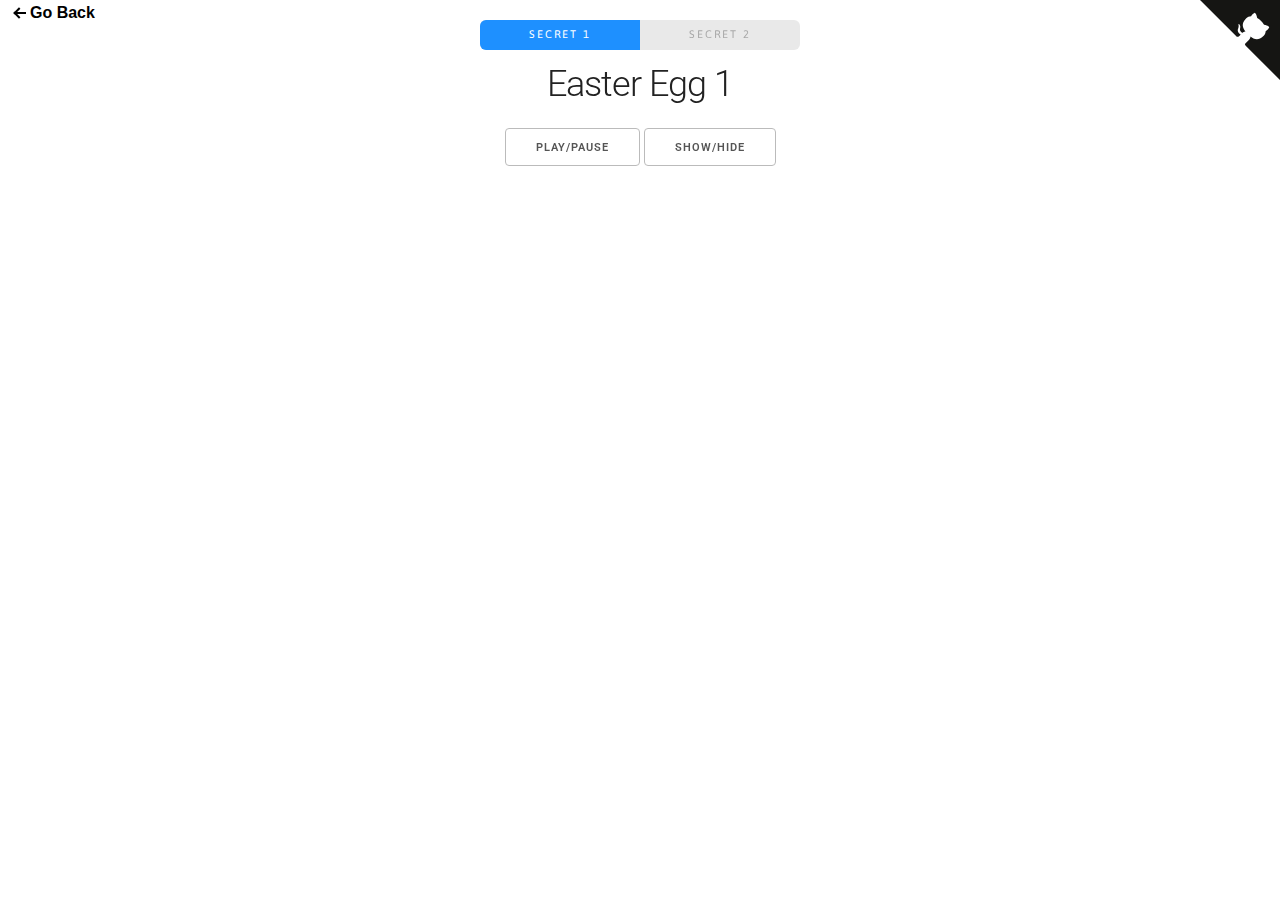
<file: secret.html>
<!DOCTYPE html>
<html lang="en">

<head>
    <meta charset="UTF-8">
    <meta http-equiv="X-UA-Compatible" content="IE=edge">
    <meta name="viewport" content="width=device-width, initial-scale=1.0">

    <title>Easter Egg</title>
    <meta name="author" content="Salman Hasan">
    <meta name="description" content="Fourier-Visualizer Easter Egg Page">

    <!-- FONTS
    –––––––––––––––––––––––––––––––––––––––––––––––––– -->
    <link rel="preconnect" href="https://fonts.gstatic.com">
    <link href="https://fonts.googleapis.com/css2?family=Roboto&display=swap" rel="stylesheet">
    <link href="https://fonts.googleapis.com/css2?family=Asap:wght@400;500;700&display=swap" rel="stylesheet">

    <!-- CSS
    –––––––––––––––––––––––––––––––––––––––––––––––––– -->
    <link rel="stylesheet" href="./libs/normalize.css">
    <link rel="stylesheet" href="./libs/skeleton.css">
    <link rel="stylesheet" href="./main.css">

    <!-- JS
    –––––––––––––––––––––––––––––––––––––––––––––––––– -->
    <script src="./libs/p5.min.js"></script>
    <script src="./libs/jquery.min.js"></script>
    <script src="./libs/p5.sound.min.js"></script>
    <script src="./drawing.js"></script>
</head>

<body>
    <div class="parent">
        <div id="switch-container">
            <div class="inner-container">
                <div class="toggle">
                    <p>Secret 2</p>
                </div>
                <div class="toggle">
                    <p>Secret 1</p>
                </div>
            </div>
            <div class="inner-container" id="toggle-container">
                <div class="toggle">
                    <p>Secret 2</p>
                </div>
                <div class="toggle">
                    <p>Secret 1</p>
                </div>
            </div>
        </div>
    </div>
    <div id="wrapper">
        <div class="parent">
            <div id="view-1" class="parent">
                <h3>Easter Egg 1</h3>
                <div id="secret1"></div>
                <div>
                    <button id="play-sound">Play/Pause</button>
                    <button id="show-amps">Show/Hide</button>
                </div>
            </div>
            <div id="view-2" class="parent">
                <h3>Easter Egg 2</h3>
                <div id="secret2"></div>
                <div>
                    <button id="play-once">Play Once</button>
                    <button id="play-forever" class="button-primary">Play Forever</button>
                </div>
            </div>
        </div>
    </div>
    <a href="./" class="go-back">Go Back</a>
    <a href="https://github.com/MrPancakes39/Fourier-Series-Visualizer" target="_blank" class="github-corner" aria-label="View source on GitHub">
        <svg width="80" height="80" viewBox="0 0 250 250" style="fill:#151513; color:#fff; position: absolute; top: 0; border: 0; right: 0;" aria-hidden="true">
            <path d="M0,0 L115,115 L130,115 L142,142 L250,250 L250,0 Z"></path>
            <path d="M128.3,109.0 C113.8,99.7 119.0,89.6 119.0,89.6 C122.0,82.7 120.5,78.6 120.5,78.6 C119.2,72.0 123.4,76.3 123.4,76.3 C127.3,80.9 125.5,87.3 125.5,87.3 C122.9,97.6 130.6,101.9 134.4,103.2" fill="currentColor" style="transform-origin: 130px 106px;" class="octo-arm"></path>
            <path d="M115.0,115.0 C114.9,115.1 118.7,116.5 119.8,115.4 L133.7,101.6 C136.9,99.2 139.9,98.4 142.2,98.6 C133.8,88.0 127.5,74.4 143.8,58.0 C148.5,53.4 154.0,51.2 159.7,51.0 C160.3,49.4 163.2,43.6 171.4,40.1 C171.4,40.1 176.1,42.5 178.8,56.2 C183.1,58.6 187.2,61.8 190.9,65.4 C194.5,69.0 197.7,73.2 200.1,77.6 C213.8,80.2 216.3,84.9 216.3,84.9 C212.7,93.1 206.9,96.0 205.4,96.6 C205.1,102.4 203.0,107.8 198.3,112.5 C181.9,128.9 168.3,122.5 157.7,114.1 C157.9,116.9 156.7,120.9 152.7,124.9 L141.0,136.5 C139.8,137.7 141.6,141.9 141.8,141.8 Z" fill="currentColor" class="octo-body"></path>
        </svg>
    </a>
    <script src="./secret.js"></script>
</body>

</html>
</file>
<file: libs/skeleton.css>
/*
* Skeleton V2.0.4
* Copyright 2014, Dave Gamache
* www.getskeleton.com
* Free to use under the MIT license.
* http://www.opensource.org/licenses/mit-license.php
* 12/29/2014
*/


/* Table of contents
––––––––––––––––––––––––––––––––––––––––––––––––––
- Grid
- Base Styles
- Typography
- Links
- Buttons
- Forms
- Lists
- Code
- Tables
- Spacing
- Utilities
- Clearing
- Media Queries
*/


/* Grid
–––––––––––––––––––––––––––––––––––––––––––––––––– */
.container {
  position: relative;
  width: 100%;
  max-width: 960px;
  margin: 0 auto;
  padding: 0 20px;
  box-sizing: border-box; }
.column,
.columns {
  width: 100%;
  float: left;
  box-sizing: border-box; }

/* For devices larger than 400px */
@media (min-width: 400px) {
  .container {
    width: 85%;
    padding: 0; }
}

/* For devices larger than 550px */
@media (min-width: 550px) {
  .container {
    width: 80%; }
  .column,
  .columns {
    margin-left: 4%; }
  .column:first-child,
  .columns:first-child {
    margin-left: 0; }

  .one.column,
  .one.columns                    { width: 4.66666666667%; }
  .two.columns                    { width: 13.3333333333%; }
  .three.columns                  { width: 22%;            }
  .four.columns                   { width: 30.6666666667%; }
  .five.columns                   { width: 39.3333333333%; }
  .six.columns                    { width: 48%;            }
  .seven.columns                  { width: 56.6666666667%; }
  .eight.columns                  { width: 65.3333333333%; }
  .nine.columns                   { width: 74.0%;          }
  .ten.columns                    { width: 82.6666666667%; }
  .eleven.columns                 { width: 91.3333333333%; }
  .twelve.columns                 { width: 100%; margin-left: 0; }

  .one-third.column               { width: 30.6666666667%; }
  .two-thirds.column              { width: 65.3333333333%; }

  .one-half.column                { width: 48%; }

  /* Offsets */
  .offset-by-one.column,
  .offset-by-one.columns          { margin-left: 8.66666666667%; }
  .offset-by-two.column,
  .offset-by-two.columns          { margin-left: 17.3333333333%; }
  .offset-by-three.column,
  .offset-by-three.columns        { margin-left: 26%;            }
  .offset-by-four.column,
  .offset-by-four.columns         { margin-left: 34.6666666667%; }
  .offset-by-five.column,
  .offset-by-five.columns         { margin-left: 43.3333333333%; }
  .offset-by-six.column,
  .offset-by-six.columns          { margin-left: 52%;            }
  .offset-by-seven.column,
  .offset-by-seven.columns        { margin-left: 60.6666666667%; }
  .offset-by-eight.column,
  .offset-by-eight.columns        { margin-left: 69.3333333333%; }
  .offset-by-nine.column,
  .offset-by-nine.columns         { margin-left: 78.0%;          }
  .offset-by-ten.column,
  .offset-by-ten.columns          { margin-left: 86.6666666667%; }
  .offset-by-eleven.column,
  .offset-by-eleven.columns       { margin-left: 95.3333333333%; }

  .offset-by-one-third.column,
  .offset-by-one-third.columns    { margin-left: 34.6666666667%; }
  .offset-by-two-thirds.column,
  .offset-by-two-thirds.columns   { margin-left: 69.3333333333%; }

  .offset-by-one-half.column,
  .offset-by-one-half.columns     { margin-left: 52%; }

}


/* Base Styles
–––––––––––––––––––––––––––––––––––––––––––––––––– */
/* NOTE
html is set to 62.5% so that all the REM measurements throughout Skeleton
are based on 10px sizing. So basically 1.5rem = 15px :) */
html {
  font-size: 62.5%; }
body {
  font-size: 1.5em; /* currently ems cause chrome bug misinterpreting rems on body element */
  line-height: 1.6;
  font-weight: 400;
  font-family: "Raleway", "HelveticaNeue", "Helvetica Neue", Helvetica, Arial, sans-serif;
  color: #222; }


/* Typography
–––––––––––––––––––––––––––––––––––––––––––––––––– */
h1, h2, h3, h4, h5, h6 {
  margin-top: 0;
  margin-bottom: 2rem;
  font-weight: 300; }
h1 { font-size: 4.0rem; line-height: 1.2;  letter-spacing: -.1rem;}
h2 { font-size: 3.6rem; line-height: 1.25; letter-spacing: -.1rem; }
h3 { font-size: 3.0rem; line-height: 1.3;  letter-spacing: -.1rem; }
h4 { font-size: 2.4rem; line-height: 1.35; letter-spacing: -.08rem; }
h5 { font-size: 1.8rem; line-height: 1.5;  letter-spacing: -.05rem; }
h6 { font-size: 1.5rem; line-height: 1.6;  letter-spacing: 0; }

/* Larger than phablet */
@media (min-width: 550px) {
  h1 { font-size: 5.0rem; }
  h2 { font-size: 4.2rem; }
  h3 { font-size: 3.6rem; }
  h4 { font-size: 3.0rem; }
  h5 { font-size: 2.4rem; }
  h6 { font-size: 1.5rem; }
}

p {
  margin-top: 0; }


/* Links
–––––––––––––––––––––––––––––––––––––––––––––––––– */
a {
  color: #1EAEDB; }
a:hover {
  color: #0FA0CE; }


/* Buttons
–––––––––––––––––––––––––––––––––––––––––––––––––– */
.button,
button,
input[type="submit"],
input[type="reset"],
input[type="button"] {
  display: inline-block;
  height: 38px;
  padding: 0 30px;
  color: #555;
  text-align: center;
  font-size: 11px;
  font-weight: 600;
  line-height: 38px;
  letter-spacing: .1rem;
  text-transform: uppercase;
  text-decoration: none;
  white-space: nowrap;
  background-color: transparent;
  border-radius: 4px;
  border: 1px solid #bbb;
  cursor: pointer;
  box-sizing: border-box; }
.button:hover,
button:hover,
input[type="submit"]:hover,
input[type="reset"]:hover,
input[type="button"]:hover,
.button:focus,
button:focus,
input[type="submit"]:focus,
input[type="reset"]:focus,
input[type="button"]:focus {
  color: #333;
  border-color: #888;
  outline: 0; }
.button.button-primary,
button.button-primary,
input[type="submit"].button-primary,
input[type="reset"].button-primary,
input[type="button"].button-primary {
  color: #FFF;
  background-color: #33C3F0;
  border-color: #33C3F0; }
.button.button-primary:hover,
button.button-primary:hover,
input[type="submit"].button-primary:hover,
input[type="reset"].button-primary:hover,
input[type="button"].button-primary:hover,
.button.button-primary:focus,
button.button-primary:focus,
input[type="submit"].button-primary:focus,
input[type="reset"].button-primary:focus,
input[type="button"].button-primary:focus {
  color: #FFF;
  background-color: #1EAEDB;
  border-color: #1EAEDB; }


/* Forms
–––––––––––––––––––––––––––––––––––––––––––––––––– */
input[type="email"],
input[type="number"],
input[type="search"],
input[type="text"],
input[type="tel"],
input[type="url"],
input[type="password"],
textarea,
select {
  height: 38px;
  padding: 6px 10px; /* The 6px vertically centers text on FF, ignored by Webkit */
  background-color: #fff;
  border: 1px solid #D1D1D1;
  border-radius: 4px;
  box-shadow: none;
  box-sizing: border-box; }
/* Removes awkward default styles on some inputs for iOS */
input[type="email"],
input[type="number"],
input[type="search"],
input[type="text"],
input[type="tel"],
input[type="url"],
input[type="password"],
textarea {
  -webkit-appearance: none;
     -moz-appearance: none;
          appearance: none; }
textarea {
  min-height: 65px;
  padding-top: 6px;
  padding-bottom: 6px; }
input[type="email"]:focus,
input[type="number"]:focus,
input[type="search"]:focus,
input[type="text"]:focus,
input[type="tel"]:focus,
input[type="url"]:focus,
input[type="password"]:focus,
textarea:focus,
select:focus {
  border: 1px solid #33C3F0;
  outline: 0; }
label,
legend {
  display: block;
  margin-bottom: .5rem;
  font-weight: 600; }
fieldset {
  padding: 0;
  border-width: 0; }
input[type="checkbox"],
input[type="radio"] {
  display: inline; }
label > .label-body {
  display: inline-block;
  margin-left: .5rem;
  font-weight: normal; }


/* Lists
–––––––––––––––––––––––––––––––––––––––––––––––––– */
ul {
  list-style: circle inside; }
ol {
  list-style: decimal inside; }
ol, ul {
  padding-left: 0;
  margin-top: 0; }
ul ul,
ul ol,
ol ol,
ol ul {
  margin: 1.5rem 0 1.5rem 3rem;
  font-size: 90%; }
li {
  margin-bottom: 1rem; }


/* Code
–––––––––––––––––––––––––––––––––––––––––––––––––– */
code {
  padding: .2rem .5rem;
  margin: 0 .2rem;
  font-size: 90%;
  white-space: nowrap;
  background: #F1F1F1;
  border: 1px solid #E1E1E1;
  border-radius: 4px; }
pre > code {
  display: block;
  padding: 1rem 1.5rem;
  white-space: pre; }


/* Tables
–––––––––––––––––––––––––––––––––––––––––––––––––– */
th,
td {
  padding: 12px 15px;
  text-align: left;
  border-bottom: 1px solid #E1E1E1; }
th:first-child,
td:first-child {
  padding-left: 0; }
th:last-child,
td:last-child {
  padding-right: 0; }


/* Spacing
–––––––––––––––––––––––––––––––––––––––––––––––––– */
button,
.button {
  margin-bottom: 1rem; }
input,
textarea,
select,
fieldset {
  margin-bottom: 1.5rem; }
pre,
blockquote,
dl,
figure,
table,
p,
ul,
ol,
form {
  margin-bottom: 2.5rem; }


/* Utilities
–––––––––––––––––––––––––––––––––––––––––––––––––– */
.u-full-width {
  width: 100%;
  box-sizing: border-box; }
.u-max-full-width {
  max-width: 100%;
  box-sizing: border-box; }
.u-pull-right {
  float: right; }
.u-pull-left {
  float: left; }


/* Misc
–––––––––––––––––––––––––––––––––––––––––––––––––– */
hr {
  margin-top: 3rem;
  margin-bottom: 3.5rem;
  border-width: 0;
  border-top: 1px solid #E1E1E1; }


/* Clearing
–––––––––––––––––––––––––––––––––––––––––––––––––– */

/* Self Clearing Goodness */
.container:after,
.row:after,
.u-cf {
  content: "";
  display: table;
  clear: both; }


/* Media Queries
–––––––––––––––––––––––––––––––––––––––––––––––––– */
/*
Note: The best way to structure the use of media queries is to create the queries
near the relevant code. For example, if you wanted to change the styles for buttons
on small devices, paste the mobile query code up in the buttons section and style it
there.
*/


/* Larger than mobile */
@media (min-width: 400px) {}

/* Larger than phablet (also point when grid becomes active) */
@media (min-width: 550px) {}

/* Larger than tablet */
@media (min-width: 750px) {}

/* Larger than desktop */
@media (min-width: 1000px) {}

/* Larger than Desktop HD */
@media (min-width: 1200px) {}
</file>
<file: main.css>
body {
    padding: 0;
    margin-top: 2rem;
    font-family: "Roboto", "Raleway", "HelveticaNeue", "Helvetica Neue", Helvetica, Arial, sans-serif;
}

p {
    font-size: 1.75rem;
}

/*  CSS For Github Corner   */
.github-corner:hover .octo-arm {
    animation: octocat-wave 560ms ease-in-out
}

@keyframes octocat-wave {

    0%,
    100% {
        transform: rotate(0)
    }

    20%,
    60% {
        transform: rotate(-25deg)
    }

    40%,
    80% {
        transform: rotate(10deg)
    }
}

@media (max-width:500px) {
    .github-corner:hover .octo-arm {
        animation: none
    }

    .github-corner .octo-arm {
        animation: octocat-wave 560ms ease-in-out
    }
}

.parent {
    display: flex;
    flex-direction: column;
    align-items: center;
    width: 100%;
}

.sliders-container {
    display: grid;
    width: 90%;
    margin-bottom: 1rem;
    grid-template-columns: 1fr 1fr 1fr 1fr;
    grid-template-rows: 1fr;
    gap: 0px 0px;
    grid-template-areas:
        "c_radius n_terms n_terms c_speed";
}

.sliders-item {
    display: flex;
    flex-direction: column;
    align-items: center;
}

#n_terms {
    width: 90%;
    grid-area: n_terms;
}

#n_terms p {
    font-size: 2.5rem;
    margin-bottom: 1.2rem;
}

#c_radius {
    grid-area: c_radius;
}

#options {
    grid-area: c_speed;
}

.waves-container {
    width: 90%;
    display: grid;
    grid-template-columns: 1fr 1fr 1fr 1fr;
    grid-template-rows: 1fr 1fr;
    gap: 0px 0px;
    grid-template-areas:
        "waves custom custom options"
        "equation custom custom options";
}

.equation {
    grid-area: equation;
}

.waves {
    grid-area: waves;
}

.custom {
    grid-area: custom;
}

.options {
    grid-area: options;
}

.text-btn {
    display: grid;
    grid-template-columns: 1fr 1fr;
    grid-template-rows: 1fr;
    gap: 0px 0px;
    grid-template-areas:
        "text btn";
}

.text-btn p {
    grid-area: text;
    margin-bottom: 1rem;
}

.text-btn button {
    grid-area: btn;
    font-size: 1.3rem;
}

#set-preset {
    padding: 0 1.5rem 0;
    margin-left: 1rem;
}

.title {
    font-size: 2rem;
    margin-bottom: 2rem;
    text-decoration: underline;
}

.custom {
    display: grid;
    grid-template-columns: 1fr 1fr;
    grid-template-rows: 1fr;
    gap: 0px 0px;
    grid-template-areas:
        "custom-curves calc-curves";
}

#custom-curves {
    grid-area: custom-curves;
}

.calc-curves {
    grid-area: calc-curves;
}

.field-wrapper {
    display: grid;
    grid-template-columns: 30% 70%;
    grid-template-rows: 1fr;
    gap: 0px 0px;
    grid-auto-flow: row;
    grid-template-areas:
        "text input";
}

.field-wrapper p {
    grid-area: text;
}

.field-wrapper input {
    grid-area: input;
}

#custom-curves button {
    width: 100%;
}

/*
 *  Adapted from
 *  ("slides.com" / revealjs)'s Control Arrows
 */
.control-arrows {
    position: relative;
    width: 3.6em;
    height: 3.6em;
}

.control-arrows::before,
.control-arrows::after {
    content: '';
    position: absolute;
    top: 0;
    left: 0;
    width: 2.6em;
    height: .5em;
    border-radius: .25em;
    background-color: #000;
    -webkit-transition: all .15s ease, background-color .8s ease;
    transition: all .15s ease, background-color .8s ease;
    -webkit-transform-origin: .2em 50%;
    transform-origin: .2em 50%;
    will-change: transform;
}

.control-arrows::before {
    -webkit-transform: translateX(0.5em) translateY(1.55em) rotate(45deg);
    transform: translateX(0.5em) translateY(1.55em) rotate(45deg);
}

.control-arrows::after {
    -webkit-transform: translateX(0.5em) translateY(1.55em) rotate(-45deg);
    transform: translateX(0.5em) translateY(1.55em) rotate(-45deg);
}

.control-arrows:hover::before,
.control-arrows:active::before {
    -webkit-transform: translateX(0.5em) translateY(1.55em) rotate(40deg);
    transform: translateX(0.5em) translateY(1.55em) rotate(40deg);
}

.control-arrows:hover::after,
.control-arrows:active::after {
    -webkit-transform: translateX(0.5em) translateY(1.55em) rotate(-40deg);
    transform: translateX(0.5em) translateY(1.55em) rotate(-40deg);
}

.control-arrows,
.control-arrows.right {
    top: 50%;
    left: 100%;
    position: absolute;
}

.control-arrows {
    -webkit-transform: translate(-100%);
    transform: translate(-100%);
}

.control-arrows.right {
    -webkit-transform: translate(-100%) rotate(180deg);
    transform: translate(-100%) rotate(180deg);
}

/*
 *  Adapted from
 *  "https://stackoverflow.com/a/5028650/12216623"
 */
#wrapper {
    width: 100%;
    overflow: hidden;
    position: relative;
    margin-top: 41px;
}

#view-1 {
    width: 100%;
    height: 100%;
    position: fixed;
}

#view-2 {
    width: 100%;
    height: 100%;
    position: fixed;
    display: none;
}

#switch-container {
    width: 320px;
    height: 30px;
    margin: auto;
    position: fixed;
    border-radius: 6px;
    overflow: hidden;
    user-select: none;
    cursor: pointer;
    text-align: center;
}

.inner-container {
    position: absolute;
    left: 0;
    top: 0;
    width: inherit;
    height: inherit;
    text-transform: uppercase;
    font-size: .6em;
    letter-spacing: .2em;
}

.inner-container:first-child {
    background: #e9e9e9;
    color: #a9a9a9;
}

.inner-container:nth-child(2) {
    background: dodgerblue;
    color: white;
    clip-path: inset(0 50% 0 0);
    transition: .3s cubic-bezier(0, 0, 0, 1);
}

.toggle {
    width: 50%;
    position: absolute;
    height: inherit;
    display: flex;
    box-sizing: border-box;
}

.toggle p {
    margin: auto;
    font-size: 1.1rem;
    font-family: 'Asap', sans-serif;
}

.toggle:nth-child(1) {
    right: 0;
}

#ftransform {
    width: 100%;
    height: 100%;
    display: none;
    margin-top: 41px;
}

.ft-sketches {
    width: 90%;
    display: grid;
    grid-auto-columns: 1fr;
    grid-template-columns: 25% 25%;
    grid-template-rows: 1fr;
    gap: 0px 0px;
    grid-template-areas:
        "ft-ampSketch ft-phaseSketch";
}

#ft-ampSketch {
    grid-area: ft-ampSketch;
}

#ft-phaseSketch {
    grid-area: ft-phaseSketch;
}

.ft-sketches {
    grid-template-columns: 1fr 1fr;
}

.ft-options {
    width: 90%;
    display: grid;
    grid-auto-columns: 1fr;
    grid-template-columns: 1fr 1fr 1fr 1fr;
    grid-template-rows: 1fr;
    gap: 0px 0px;
    grid-template-areas:
        "ft-equation dft-equation upload-path gen-noise";
}

.ft-equation {
    grid-area: ft-equation;
}

.dft-equation {
    grid-area: dft-equation;
}

.upload-path {
    grid-area: upload-path;
    margin-right: 2rem;
}

.gen-noise {
    grid-area: gen-noise;
}

.ft-title {
    text-decoration: underline;
    margin-bottom: 1.25rem;
}

#ft-set-path {
    margin-bottom: 0rem;
}

/*
 *  Adapted from "WTF, forms?"
 *  http://wtfforms.com
 */
.file {
    position: relative;
    display: block;
    cursor: pointer;
    height: 2.5rem;
    margin-bottom: 2.5rem;
}

.file input {
    min-width: 14rem;
    margin: 0;
    filter: alpha(opacity=0);
    opacity: 0;
}

.file-custom {
    position: absolute;
    top: 0;
    right: 0;
    left: 0;
    z-index: 5;
    height: 2.5rem;
    padding: .5rem 1rem;
    line-height: 1.5;
    color: #555;
    background-color: #fff;
    border: .075rem solid #ddd;
    border-radius: .25rem;
    box-shadow: inset 0 .2rem .4rem rgba(0, 0, 0, .05);
    -webkit-user-select: none;
    -moz-user-select: none;
    -ms-user-select: none;
    user-select: none;
}

.file-custom:after {
    content: attr(data-text);
}

.file-custom:before {
    position: absolute;
    top: -.075rem;
    right: -.075rem;
    bottom: -.075rem;
    z-index: 6;
    display: block;
    content: "Browse";
    height: 2.5rem;
    padding: .5rem 1rem;
    line-height: 1.5;
    color: #555;
    background-color: #eee;
    border: .075rem solid #ddd;
    border-radius: 0 .25rem .25rem 0;
}

/* Focus */
.file input:focus~.file-custom {
    box-shadow: 0 0 0 .075rem #fff, 0 0 0 .2rem #0074d9;
}

.go-back {
    color: #000;
    font-family: 'Open Sans', sans-serif;
    font-size: 16px;
    font-weight: 600;
    line-height: 1;
    padding-left: 15px;
    position: absolute;
    top: 5px;
    left: 15px;
    text-decoration: none;
}

.go-back::before,
.go-back::after {
    content: "";
    display: block;
    top: 7px;
    left: 0px;
    position: absolute;
    transition: left 0.1s;
}

.go-back::before {
    border-color: #000;
    border-style: solid;
    border-width: 0 0 2px 2px;
    height: 6px;
    margin-top: -3px;
    width: 6px;

    transform: rotate(45deg);
    -webkit-transform: rotate(45deg);
}

.go-back::after {
    background: #000;
    height: 2px;
    width: 11px;
}

.go-back:hover::before,
.go-back:hover::after {
    left: -3px;
}

.secret {
    position: absolute;
    top: 0;
    left: 0;
    font-size: 2rem;
    margin-left: 5px;
    text-decoration: none;
    font-family: 'Apple Color Emoji', 'Segoe UI Emoji', 'Noto Color Emoji', 'Segoe UI Symbol', 'Android Emoji', 'EmojiSymbols';
}

.solo {
    grid-area: solo;
}

.multi {
    grid-area: multi;
}

.voice {
    grid-area: voice;
}

.secret1 {
    width: 95%;
    height: 100%;
    margin-bottom: 5%;
    display: grid;
    grid-template-columns: 1fr 1fr;
    grid-template-rows: 1fr 1fr;
    gap: 10px 20px;
    grid-template-areas:
        "solo multi"
        "voice voice";
}

.secret1 iframe {
    border: none;
    flex-grow: 1;
    overflow: auto;
}

.secret1>div {
    display: flex;
    flex-direction: column;
}

.buttons {
    margin: auto;
}

.buttons>button {
    margin: .5rem 0;
}
</file>
